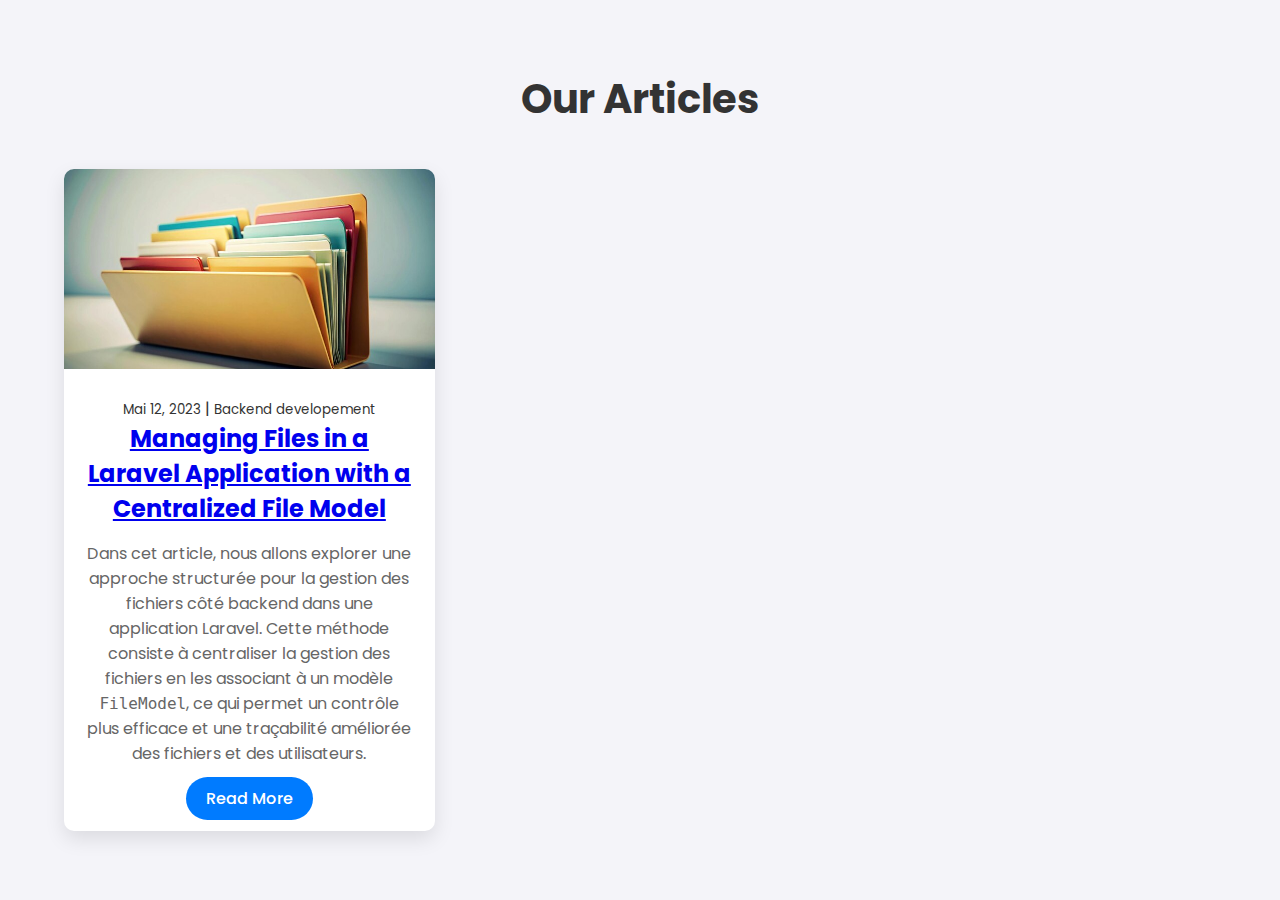
<file: pages/article-list.html>
<!DOCTYPE html>
<html lang="en">

<head>
    <meta charset="UTF-8">
    <meta name="viewport" content="width=device-width, initial-scale=1.0">
    <title>Article List</title>
    <link href="https://fonts.googleapis.com/css2?family=Poppins:wght@300;500;700&display=swap" rel="stylesheet">
    <link rel="stylesheet" href="../assets/css/article-list.css">
</head>

<body>

    <section class="articles-section">
        <h1>Our Articles</h1>
        <div class="articles-container">
            <div class="article-card">
                <div class="card-image">
                    <img src="../assets/images/file-model.jpg" alt="Article Image">
                </div>
                <div class="card-content">
                    <span><small>Mai 12, 2023 </small> | <small> Backend developement </small></small>
                    </span>
                    <h3><a href="articles/files-management-article.html">Managing Files in a Laravel
                            Application with a
                            Centralized File Model</a></h3>
                    <p>Dans cet article, nous allons explorer une approche structurée pour la
                        gestion des fichiers côté backend dans une
                        application Laravel. Cette méthode consiste à centraliser la gestion des
                        fichiers en les associant à un modèle
                        <code>FileModel</code>, ce qui permet un contrôle plus efficace et une
                        traçabilité améliorée des fichiers et des
                        utilisateurs.
                    </p>
                    <a href="articles/files-management-article.html" class="read-more-btn">Read More</a>
                </div>
            </div>
        </div>
    </section>

</body>

</html>
</file>
<file: assets/css/article-list.css>
* {
    margin: 0;
    padding: 0;
    box-sizing: border-box;
}

body {
    font-family: 'Poppins', sans-serif;
    background-color: #f4f4f9;
    display: flex;
    justify-content: center;
    align-items: center;
    min-height: 100vh;
    color: #333;
}

.articles-section {
    width: 90%;
    max-width: 1200px;
    text-align: center;
}

.articles-section h1 {
    margin-bottom: 40px;
    font-size: 2.5rem;
    color: #333;
}

.articles-container {
    display: grid;
    grid-template-columns: repeat(auto-fill, minmax(300px, 1fr));
    gap: 20px;
}

.article-card {
    background-color: white;
    border-radius: 10px;
    box-shadow: 0 8px 20px rgba(0, 0, 0, 0.1);
    overflow: hidden;
    transition: transform 0.3s ease, box-shadow 0.3s ease;
    position: relative;
    cursor: pointer;
}

.article-card:hover {
    transform: translateY(-10px);
    box-shadow: 0 15px 25px rgba(0, 0, 0, 0.2);
}

.card-image img {
    width: 100%;
    height: 200px;
    object-fit: cover;
}

.card-content {
    padding: 20px;
}

.card-content h3 {
    margin-bottom: 15px;
    font-size: 1.5rem;
    color: #333;
}

.card-content p {
    font-size: 1rem;
    color: #666;
    margin-bottom: 20px;
}

.read-more-btn {
    text-decoration: none;
    color: #fff;
    background-color: #007bff;
    padding: 10px 20px;
    border-radius: 50px;
    font-weight: 500;
    transition: background-color 0.3s ease;
}

.read-more-btn:hover {
    background-color: #0056b3;
}

/* Animation de transition lors du survol */
.article-card:hover .card-image img {
    transform: scale(1.05);
    transition: transform 0.5s ease;
}
</file>
